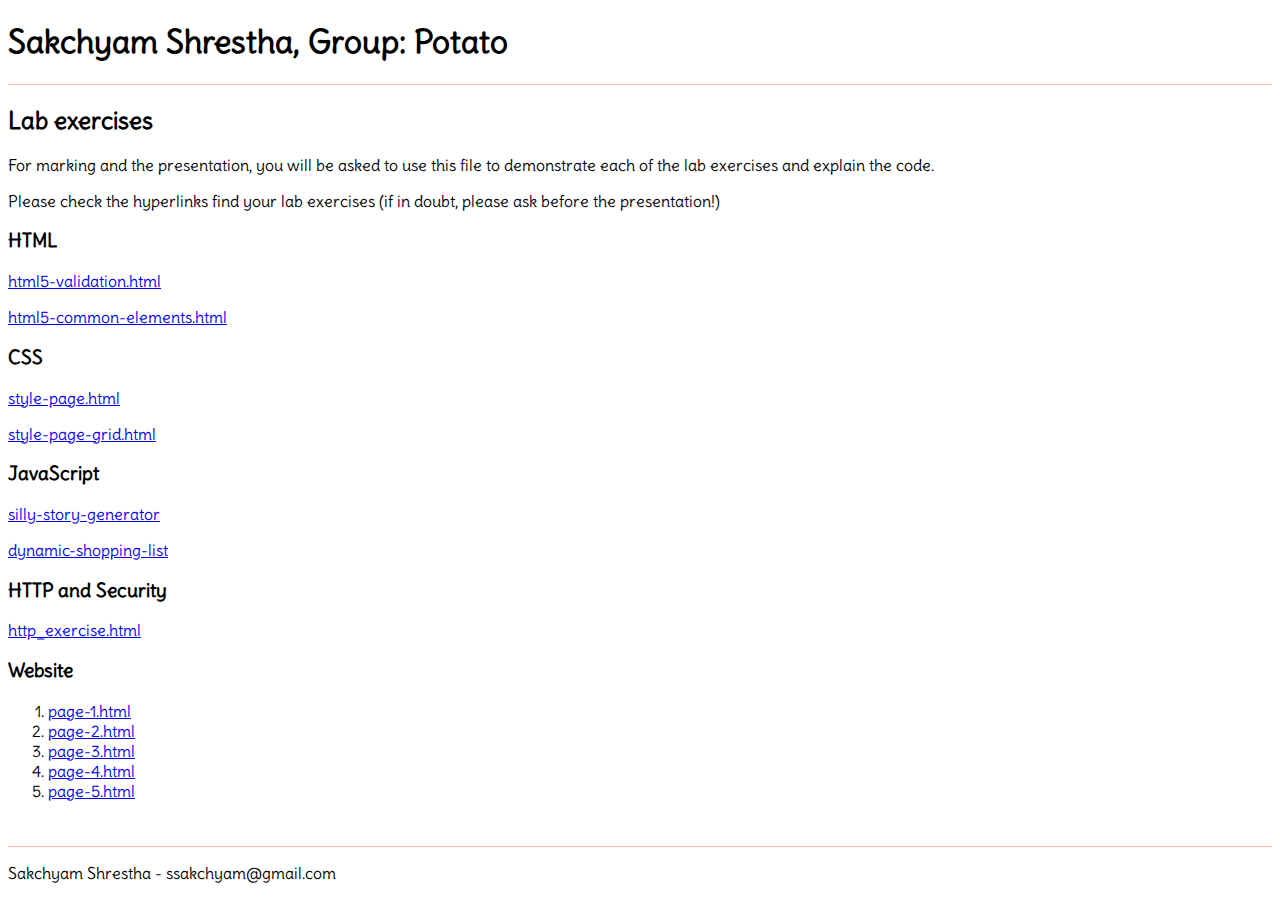
<file: index.html>
<!DOCTYPE html>
<html lang="en">
<head>
   <title>Lab exercise CSS</title>
   <meta charset="utf-8" />
   <meta name="author" content="insert-your-name-here" />
   <meta name="description" content="WSD lab exercises" />
   <link href="https://fonts.googleapis.com/css2?family=Delius&display=swap" rel="stylesheet">
   <!-- css to external file! -->
   <style type="text/css">
     body { font-family: 'Delius', cursive; }
     header { border-bottom: 0.1vw solid #f7b7b7; }
     footer { margin-top: 5vh; border-top: 0.1vw solid #f7b7b7; }
   </style>
</head>
<body>
   <header>
      <h1>Sakchyam Shrestha, Group: Potato</h1>
   </header>
   <h2>Lab exercises</h2>
   <p>For marking and the presentation, you will be asked to use this file to demonstrate each of the lab exercises and explain the code.</p>
   <p>Please check the hyperlinks find your lab exercises (if in doubt, please ask before the presentation!)</p>
   <nav id="lab">
      <h3>HTML</h3>
      <p><a target="_blank" href="labs/html5-validation.html">html5-validation.html</a></p>
      <p><a target="_blank" href="labs/html5-validation.html">html5-common-elements.html</a></p>
      <h3>CSS</h3>
      <p><a target="_blank" href="labs/style-page.html">style-page.html</a></label></p>
      <p><a target="_blank" href="labs/style-page-grid.html">style-page-grid.html</a></p>
      <h3>JavaScript</h3>
      <p><a target="_blank" href="labs/silly-story-generator/index.html">silly-story-generator</a></p>
      <p><a target="_blank" href="labs/dynamic-shopping-list/dynamic-shopping-list.html">dynamic-shopping-list</a></p>
      <h3>HTTP and Security</h3>
      <p><a target="_blank" href="labs/http_exercise.html">http_exercise.html</a></p>
      <h3>Website</h3>
      <ol>
         <li><a target="_blank" href="website/index.html">page-1.html</a></li>
         <li><a target="_blank" href="website/about.html">page-2.html</a></li>
         <li><a target="_blank" href="website/examples.html">page-3.html</a></li>
         <li><a target="_blank" href="website/members.html">page-4.html</a></li>
         <li><a target="_blank" href="website/contact.html">page-5.html</a></li>
      </ol>
   </nav>
   <footer>
      <p>Sakchyam Shrestha - ssakchyam@gmail.com</p>
   </footer>
</body>
</html>
</file>
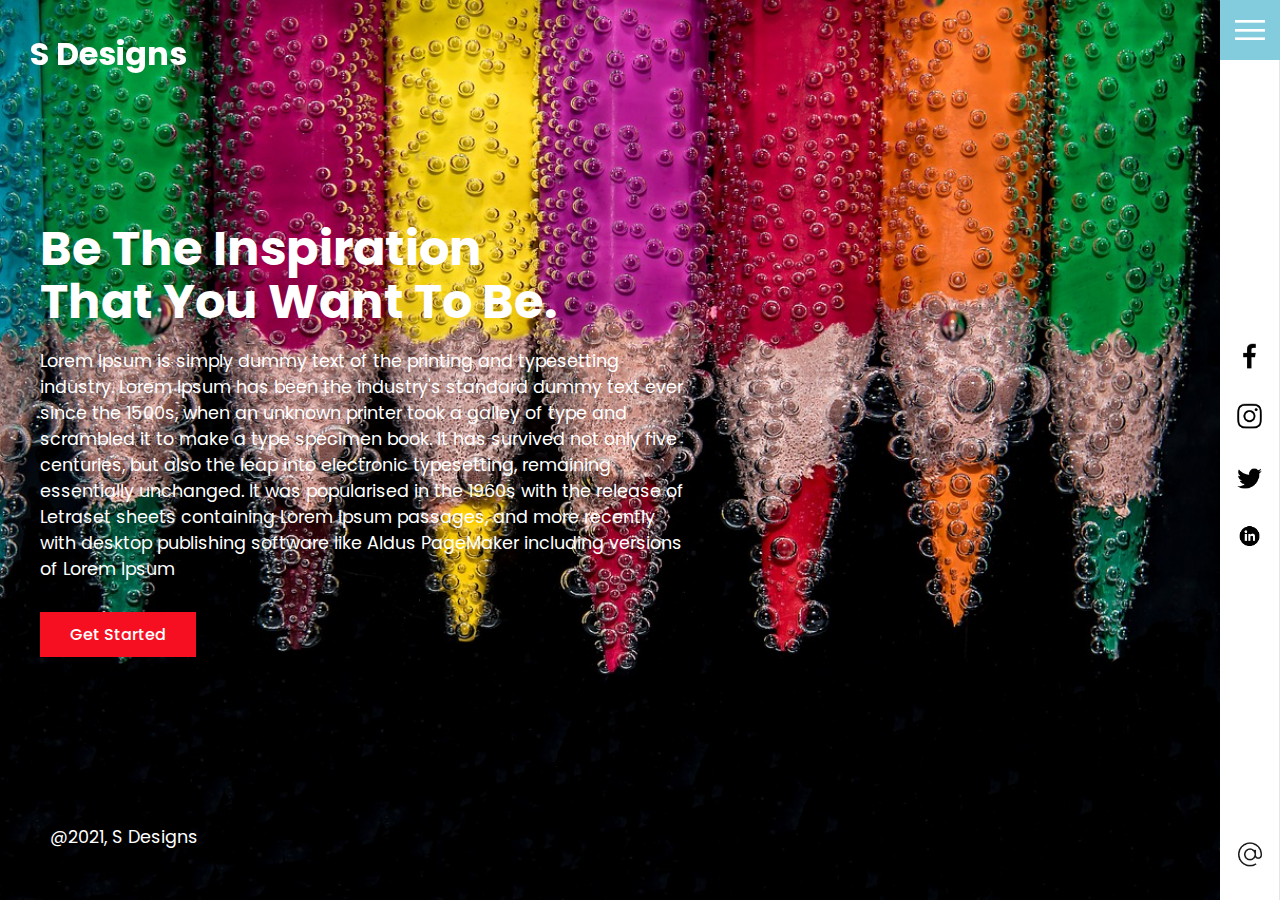
<file: website/index.html>
<!DOCTYPE HTML>
<html lang="en">
<head>
	<meta charset="utf-8">
	<title>Index</title>

	<style>
		@import url('https://fonts.googleapis.com/css2?family=Poppins:ital,wght@0,100;0,200;0,300;0,400;0,500;0,600;0,700;0,800;0,900;1,100;1,200;1,300;1,400;1,500;1,600;1,700;1,800;1,900&display=swap');
	</style>
	<link rel="stylesheet" href="css/style.css">
	
	<script src="js/script.js"></script>
</head>


<body id="Page1">
	<section>
		<div class="logo"><a href="index.html">S Designs</a></div>
		<img src="images/bg1.jpg" class="bg" alt="Background">
		<div class="content">
			<h2>Be The Inspiration<br>That You Want To Be.</h2>
			<p>Lorem Ipsum is simply dummy text of the printing and typesetting industry. Lorem Ipsum has been the industry's standard dummy text ever since the 1500s, when an unknown printer took a galley of type and scrambled it to make a type specimen book. It has survived not only five centuries, but also the leap into electronic typesetting, remaining essentially unchanged. It was popularised in the 1960s with the release of Letraset sheets containing Lorem Ipsum passages, and more recently with desktop publishing software like Aldus PageMaker including versions of Lorem Ipsum</p>
			<a href="contact.html">Get Started</a>
		</div>
		<p class="copyrightText">@2021, S Designs </p>
	</section>

	<div class="menuToggle" onclick="toggleMenu();"></div>
	<div class="navigation">
		<ul>
			<li><a href="index.html">Home</a></li>
			<li><a href="about.html">About</a></li>
			<li><a href="examples.html">Services</a></li>
			<li><a href="members.html">Team</a></li>
			<li><a href="contact.html">Contact</a></li>
		</ul>
		<div class="social">
			<ul>
				<li><a href="https://www.facebook.com/"><img src="images/facebook.png" alt="Facebook"></a></li>
				<li><a href="https://www.instagram.com"><img src="images/instagram.png" alt="Instagram"></a></li>
				<li><a href="https://www.twitter.com"><img src="images/twitter.png" alt="Twitter"></a></li>
				<li><a href="https://www.linkedin.com"><img src="images/linkedin.png" alt="LinkedIn"></a></li>
			</ul>
			<a href="mailto:ssakchyam@gmail.com" class="emailBox"><img src="images/email.png" alt="Email"></a>
		</div>
	</div>



</body>
</html>
</file>
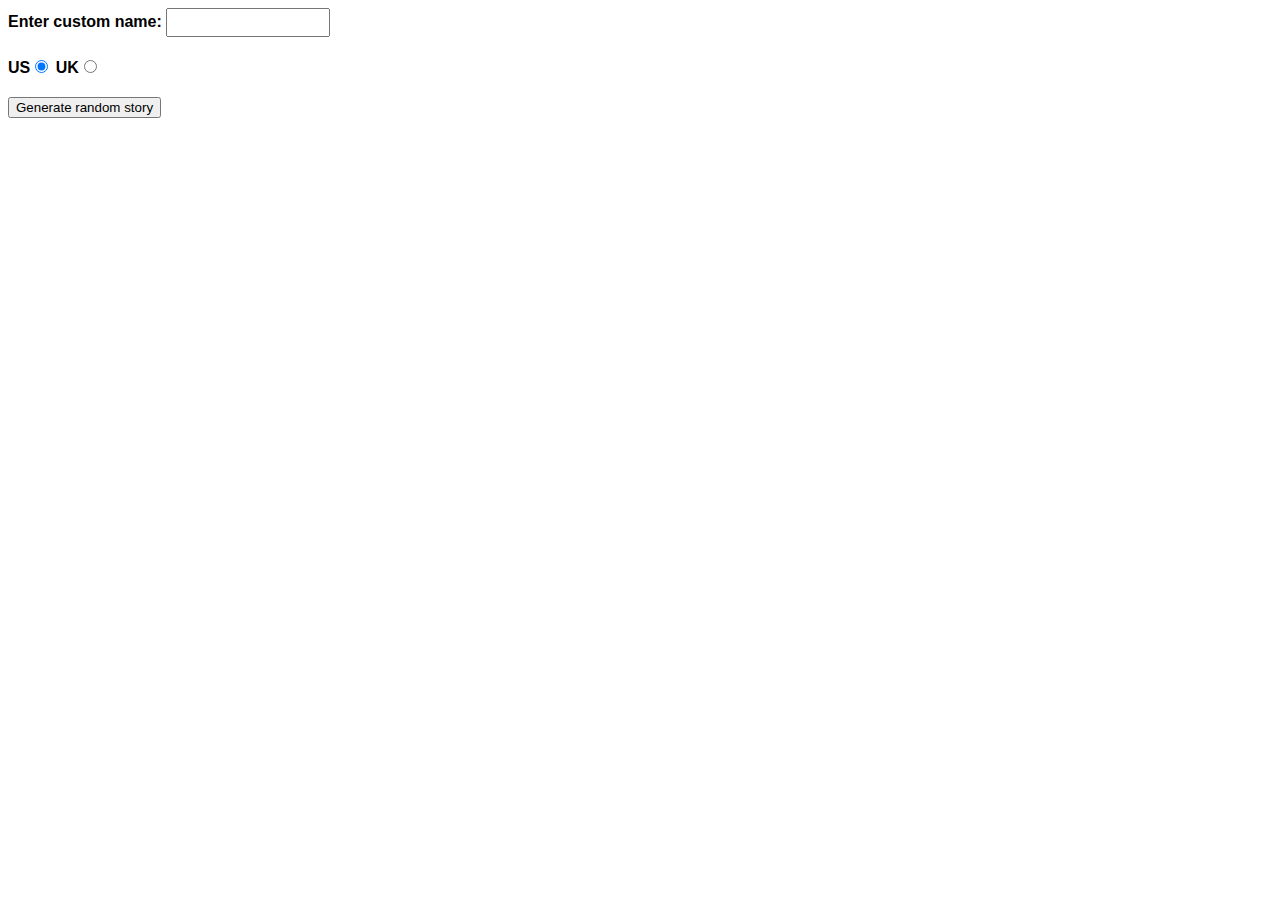
<file: labs/silly-story-generator/index.html>
<!DOCTYPE html>
<html>
  <head>
    <meta charset="utf-8">
    <meta http-equiv="X-UA-Compatible" content="IE=edge,chrome=1">
    <meta name="viewport" content="width=device-width">

    <title>Silly story generator</title>

    <style>

    body {
      font-family: helvetica, sans-serif;
      width: 350px;
    }

    label {
      font-weight: bold;  
    }

    div {
      padding-bottom: 20px;
    }

    input[type="text"] {
      padding: 5px;
      width: 150px;
    }

    p {
      background: #FFC125;
      color: #5E2612;
      padding: 10px;
      visibility: hidden;
    }

    </style>
  </head>

  <body>
    <div>
      <label for="customname">Enter custom name:</label>
      <input id="customname" type="text" placeholder="">
    </div>
    <div>
      <label for="us">US</label><input id="us" type="radio" name="ukus" value="us" checked>
      <label for="uk">UK</label><input id="uk" type="radio" name="ukus" value="uk">
    </div>
    <div>
      <button class="randomize">Generate random story</button>
    </div>
    <!-- Thanks a lot to Willy Aguirre for his help with the code for this assessment -->
    <p class="story"></p>
    

    <script src="main.js"></script>
    
  </body>
</html>
</file>
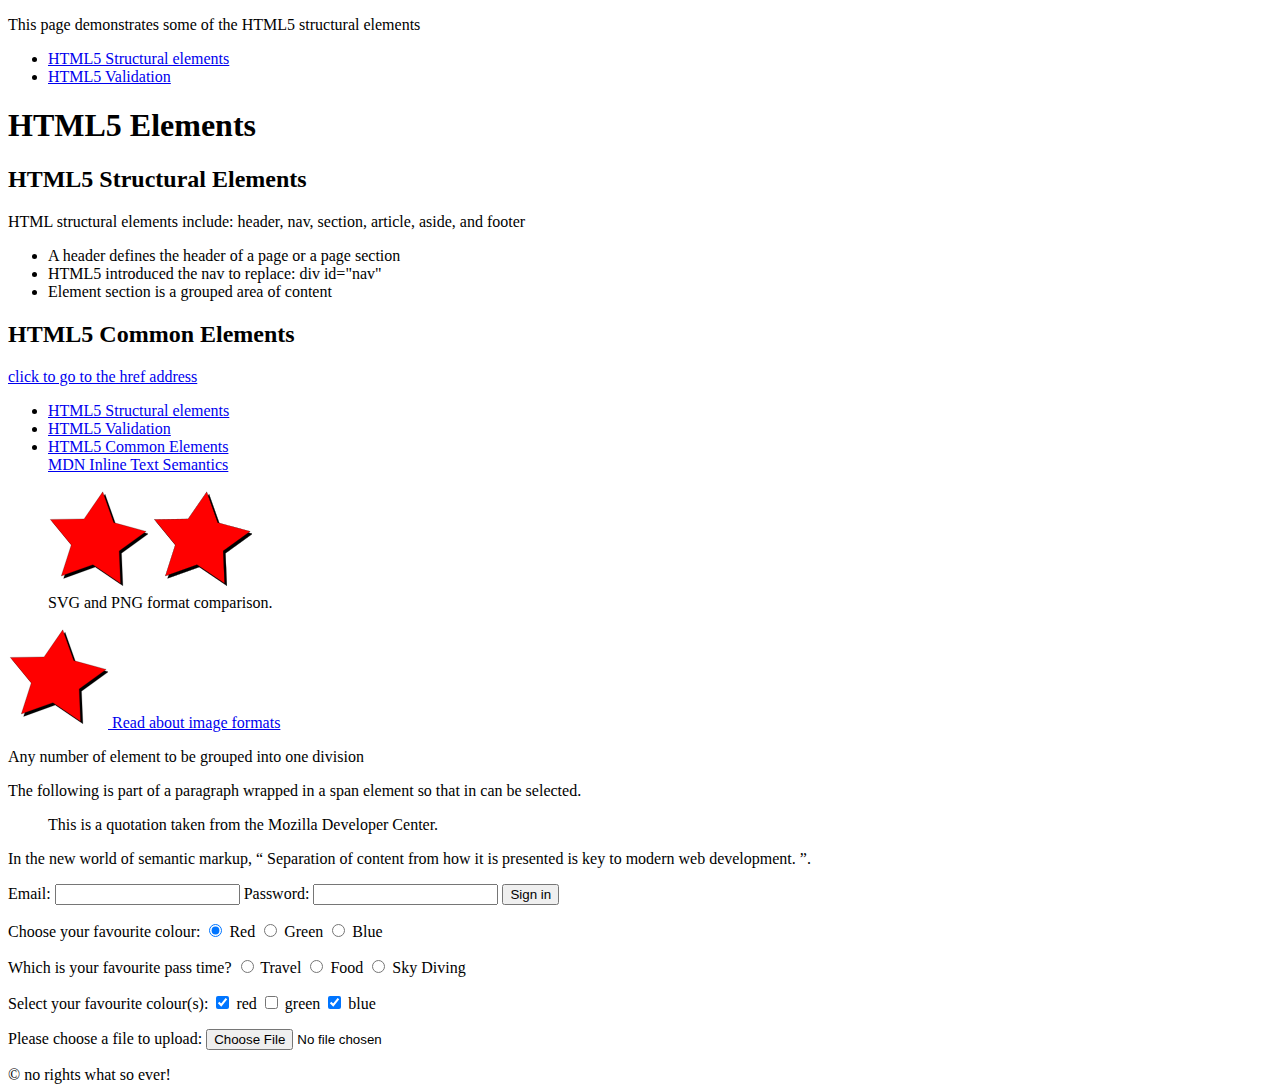
<file: labs/html5-common-elements.html>
<!DOCTYPE HTML>
<html lang="en">
<head>
   <title>Lab exercise html5</title>
   <meta charset="utf-8" />
   <meta name="author" content="your-name" />
   <meta name="description" content="HTML5 lab exercises" />
</head>
<body>

   <header>
      <p>This page demonstrates some of the HTML5 structural elements</p>
   </header>

   <nav>
      <ul>
         <li>
            <a href="html5-structural-elements.html">HTML5 Structural elements</a>
         </li>
         <li>
            <a href="html5-validation.html">HTML5 Validation</a>
      </li>
      </ul>
   </nav>

   <section id="html-elements">
      <h1>HTML5 Elements</h1>
      
      <section id="html5-structural-elements">
         <h2>HTML5 Structural Elements</h2>
         <p>HTML structural elements include: header, nav, section, 
            article, aside, and footer</p>
         <ul>
            <li>
               A header defines the header of a page or a page section
            <li>
               HTML5 introduced the nav to replace: div id="nav"
            </li>
            <li>
               Element section is a grouped area of content
            </li>
          </ul>
      </section>
      
      <section id="html5-common-elements">
         <h2>HTML5 Common Elements</h2>

         <a href="https://developer.mozilla.org/">click to go to the href address</a>
            
         <nav>
            <ul>
               <li>
                  <a href="html5-structural-elements.html">HTML5 Structural elements</a>
               </li>
               <li><a href="html5-validation.html">HTML5    Validation</a></li>
               <li><a href="html5-common-elements.html">HTML5 Common Elements</a></li>
               <a href="https://developer.mozilla.org/en-US/docs/Web/HTML/Element#Inline_text_semantics">MDN Inline Text Semantics</a>
               </ul>
         </nav>

         <figure>
            <img src="images/star.svg" alt="Example SVG image" />
            <img src="images/star.png" alt="Example PNG image" />
            <figcaption>SVG and PNG format comparison.</figcaption>
         </figure>

         <a href="https://en.wikipedia.org/wiki/Scalable_Vector_Graphics">
            <img src="images/star.svg" alt="Image formats" /> Read about image formats
         </a>

         <div id="div-example" class="highlight">
            <p>Any number of element to be grouped into one division</p>
         </div>

         <p>The following is part of a paragraph <span class="highlight">wrapped in a span element</span> so that in can be selected.</p>

         <blockquote cite="http://developer.mozilla.org">
            <p>This is a quotation taken from the Mozilla Developer Center.
            </p>
         </blockquote>

         <p>In the new world of semantic markup, 
            <q cite="http://ebbi.github.io">
            Separation of content from how it is presented is key to modern web development.
            </q>.
         </p>

         <form method="get" action="server_program_name">

         <label for="email">Email: </label>
         <input type="text" id="email" name="email" />

         <label for="password">Password: </label>
         <input type="password" id="password" name="password" />

         <button type="submit" value="submit">Sign in</button>

         </form>

         <p>Choose your favourite colour:
            <input type="radio" name="colour" value="red" checked="checked" /> Red
            <input type="radio" name="colour" value="green" /> Green
            <input type="radio" name="colour" value="blue" /> Blue
         </p>
         <p>Which is your favourite pass time?
            <input type="radio" name="hobby" value="travel" /> Travel
            <input type="radio" name="hobby" value="food" /> Food
            <input type="radio" name="hobby" value="sky diving" /> Sky Diving
         </p>


         <p>Select your favourite colour(s):
            <input type="checkbox" name="red" value="true" checked="checked" /> red
            <input type="checkbox" name="green" value="true" /> green
            <input type="checkbox" name="blue" value="true" checked="checked" /> blue
         </p>

         <form method="post" enctype="multipart/form-data" action="my_server_prog">
         <p>
            <label for="fileupload">Please choose a file to upload: </label>
            <input type="file" id="fileupload" name="file1" />
            </p>
         </form>
      </section>
      
   </section>
   
   <footer>
      © no rights what so ever!
   </footer>
</body>
</html>
</file>
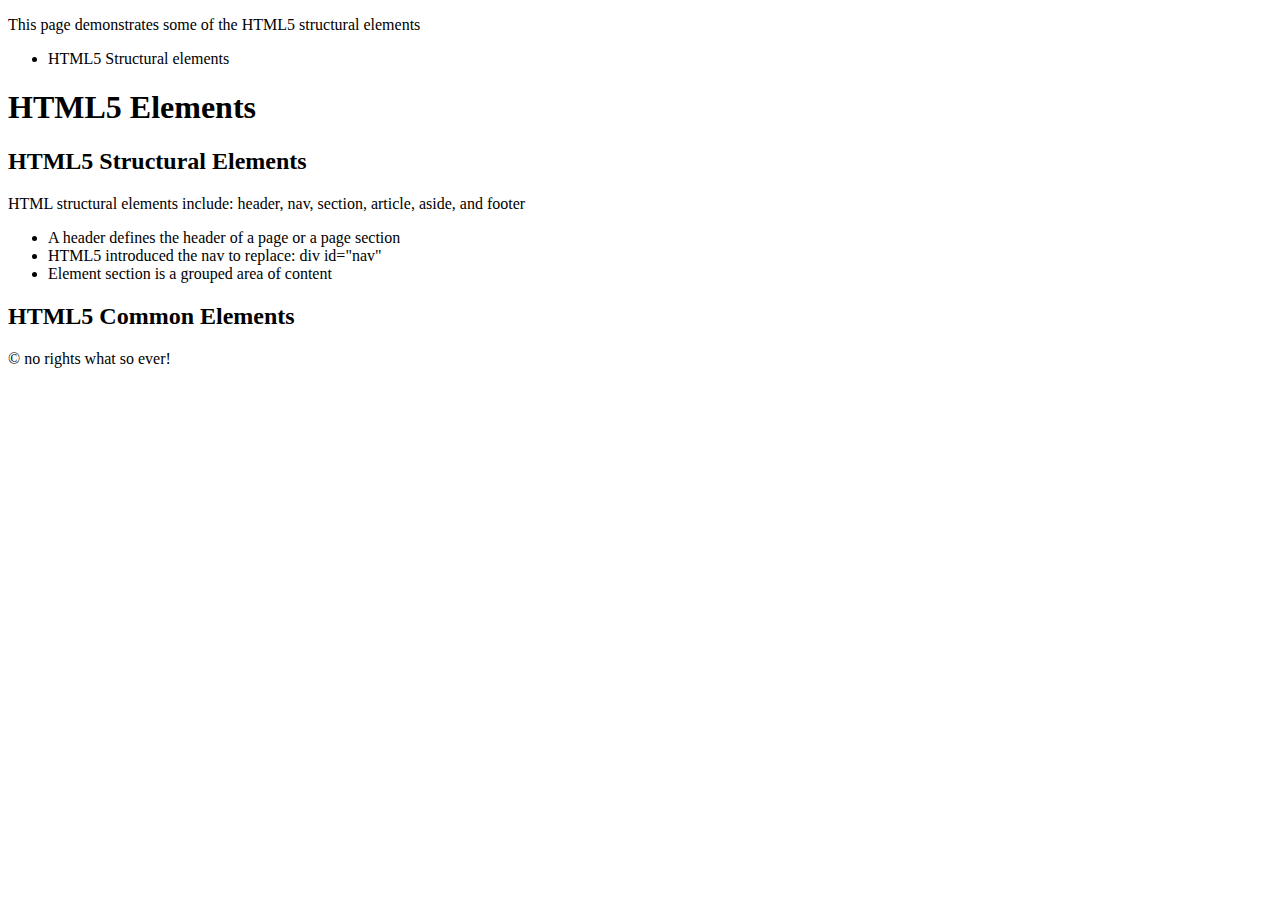
<file: labs/html5-structural-elements.html>
<!DOCTYPE HTML>
<html lang="en">
<head>
   <title>Lab exercise html5</title>
   <meta charset="utf-8" />
   <meta name="author" content="your-name" />
   <meta name="description" content="HTML5 lab exercises" />
</head>
<body>

   <header>
      <p>This page demonstrates some of the HTML5 structural elements</p>
   </header>

   <nav>
      <ul>
         <li>HTML5 Structural elements</li>
      </ul>
   </nav>

   <section id="html-elements">
      <h1>HTML5 Elements</h1>
      
      <section id="html5-structural-elements">
         <h2>HTML5 Structural Elements</h2>
         <p>HTML structural elements include: header, nav, section, 
            article, aside, and footer</p>
         <ul>
            <li>
               A header defines the header of a page or a page section
            </li>
            <li>
               HTML5 introduced the nav to replace: div id="nav"
            </li>
            <li>
               Element section is a grouped area of content
            </li>
          </ul>
      </section>
      
      <section id="html5-common-elements">
         <h2>HTML5 Common Elements</h2>
      </section>
      
   </section>
   
   <footer>
      &copy; no rights what so ever!
   </footer>

</body>
</html>
</file>
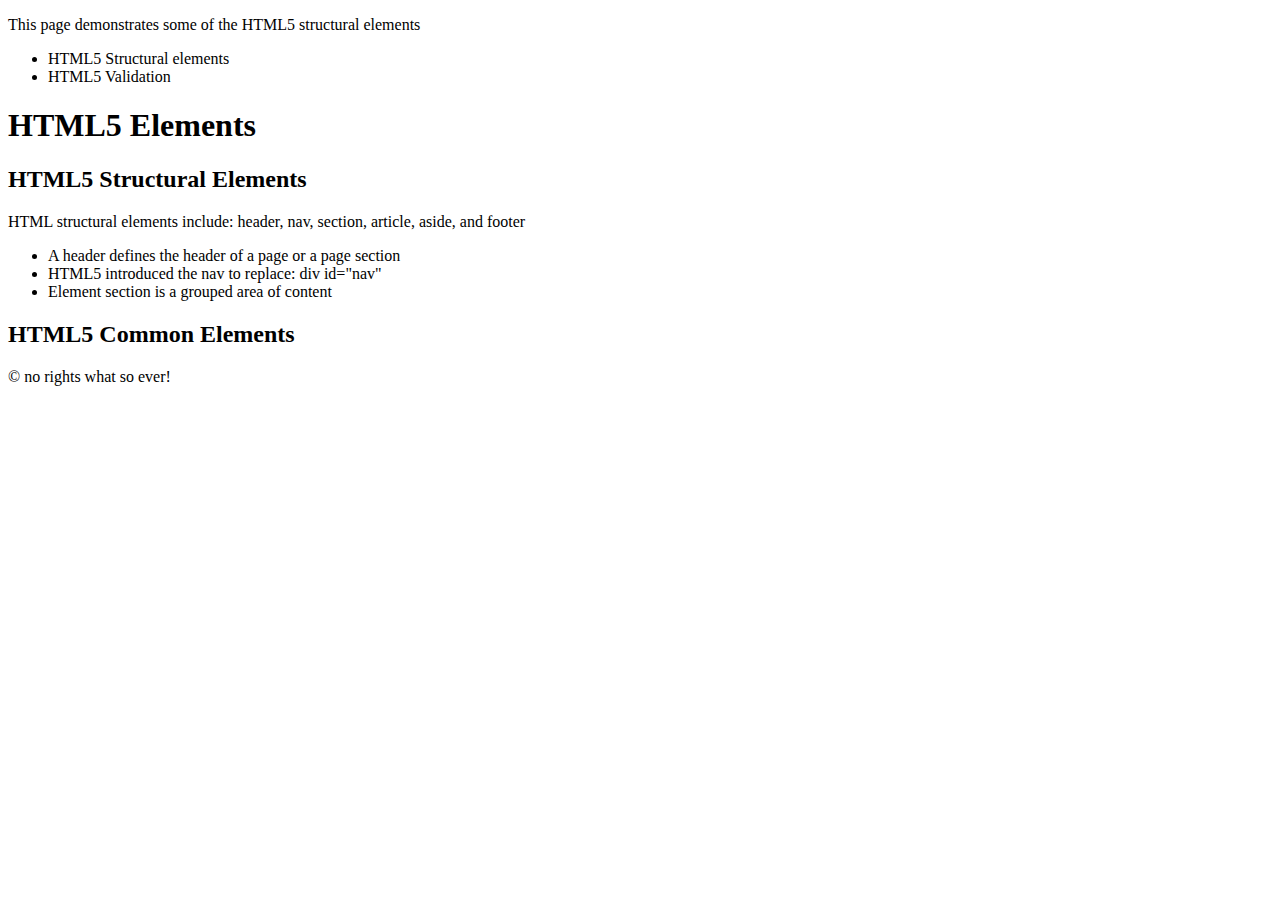
<file: labs/html5-validation.html>
<!DOCTYPE HTML>
<html lang="en">
<head>
   <title>Lab exercise html5</title>
   <meta charset="utf-8" />
   <meta name="author" content="your-name" />
   <meta name="description" content="HTML5 lab exercises" />
</head>
<body>

   <header>
      <p>This page demonstrates some of the HTML5 structural elements</p>
   </header>

   <nav>
      <ul>
         <li>HTML5 Structural elements</li>
         <li>HTML5 Validation</li>
      </ul>
   </nav>

   <section id="html-elements">
      <h1>HTML5 Elements</h1>
      
      <section id="html5-structural-elements">
         <h2>HTML5 Structural Elements</h2>
         <p>HTML structural elements include: header, nav, section, 
            article, aside, and footer</p>
         <ul>
            <li>
               A header defines the header of a page or a page section
            <li>
               HTML5 introduced the nav to replace: div id="nav"
            </li>
            <li>
               Element section is a grouped area of content
            </li>
          </ul>
      </section>
      
      <section id="html5-common-elements">
         <h2>HTML5 Common Elements</h2>
      </section>
      
   </section>
   
   <footer>
      © no rights what so ever!
   </footer>
</body>
</html>
</file>
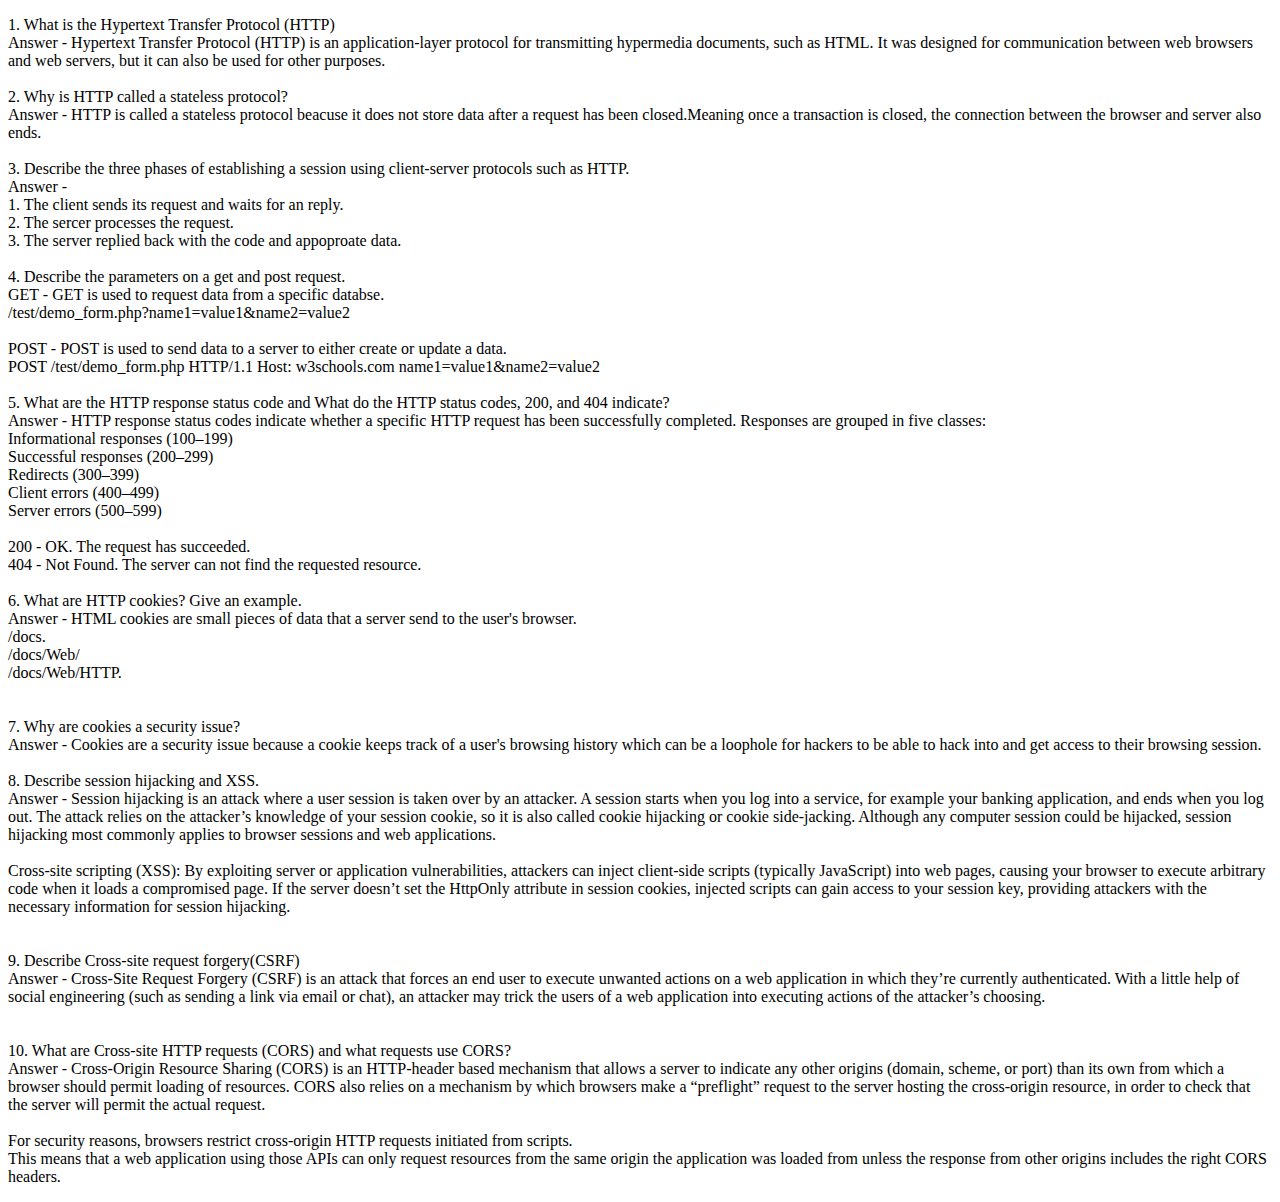
<file: labs/http_exercise.html>
<!DOCTYPE html>
<html>
<head>
	<meta charset="utf-8">
	<title>
		HTML EXERCISE
	</title>
</head>
<body>
	<p>
	1. What is the Hypertext Transfer Protocol (HTTP)<br>
	 Answer - Hypertext Transfer Protocol (HTTP) is an application-layer protocol for transmitting hypermedia documents, such as HTML. It was designed for communication between web browsers and web servers, but it can also be used for other purposes.
	<br>
	<br>
	2. Why is HTTP called a stateless protocol?<br>
	 Answer - HTTP is called a stateless protocol beacuse it does not store data after a request has been closed.Meaning once a transaction is closed, the connection between the browser and server also ends.
	<br>
	<br>
	3. Describe the three phases of establishing a session using client-server protocols such as HTTP.<br>
	Answer - <br>
	 1. The client sends its request and waits for an reply.<br>
	 2. The sercer processes the request.<br>
	 3. The server replied back with the code and appoproate data.
	 <br>
	 <br>
	4. Describe the parameters on a get and post request.<br>
	 GET - GET is used to request data from a specific databse.<br>
	 /test/demo_form.php?name1=value1&name2=value2
	 <br>
	 <br>
	 POST - POST is used to send data to a server to either create or update a data.<br>
	 POST /test/demo_form.php HTTP/1.1
	 Host: w3schools.com
	 name1=value1&name2=value2
	 <br>
	 <br>
	5. What are the HTTP response status code and What do the HTTP status codes, 200, and 404 indicate?<br>
	 Answer - HTTP response status codes indicate whether a specific HTTP request has been successfully completed. Responses are grouped in five classes:<br>

		Informational responses (100–199)<br>
		Successful responses (200–299)<br>
		Redirects (300–399)<br>
		Client errors (400–499)<br>
		Server errors (500–599)<br>
	<br>
	200 -  OK. The request has succeeded.<br>
	404 - Not Found. The server can not find the requested resource.
	<br>
	<br>
	6. What are HTTP cookies? Give an example.<br>
	 Answer - HTML cookies are small pieces of data that a server send to the user's browser.<br>
	 /docs.<br>
	 /docs/Web/<br>
	 /docs/Web/HTTP.<br>
	<br>
	<br>
	7. Why are cookies a security issue?<br>
	 Answer - Cookies are a security issue because a cookie keeps track of a user's browsing history which can be a loophole for hackers to be able to hack into and get access to their browsing session.
	<br>
	<br>
	8. Describe session hijacking and XSS.<br>
	 Answer - Session hijacking is an attack where a user session is taken over by an attacker. A session starts when you log into a service, for example your banking application, and ends when you log out. The attack relies on the attacker’s knowledge of your session cookie, so it is also called cookie hijacking or cookie side-jacking. Although any computer session could be hijacked, session hijacking most commonly applies to browser sessions and web applications.<br><br>

	 Cross-site scripting (XSS): By exploiting server or application vulnerabilities, attackers can inject client-side scripts (typically JavaScript) into web pages, causing your browser to execute arbitrary code when it loads a compromised page. If the server doesn’t set the HttpOnly attribute in session cookies, injected scripts can gain access to your session key, providing attackers with the necessary information for session hijacking.<br>
	 <br>
	 <br>
	9. Describe Cross-site request forgery(CSRF)<br>
	 Answer - Cross-Site Request Forgery (CSRF) is an attack that forces an end user to execute unwanted actions on a web application in which they’re currently authenticated. With a little help of social engineering (such as sending a link via email or chat), an attacker may trick the users of a web application into executing actions of the attacker’s choosing.<br>
	<br>
	<br>
	10. What are Cross-site HTTP requests (CORS) and what requests use CORS?<br>
	 Answer - Cross-Origin Resource Sharing (CORS) is an HTTP-header based mechanism that allows a server to indicate any other origins (domain, scheme, or port) than its own from which a browser should permit loading of resources. CORS also relies on a mechanism by which browsers make a “preflight” request to the server hosting the cross-origin resource, in order to check that the server will permit the actual request.<br>
	 <br>
	 For security reasons, browsers restrict cross-origin HTTP requests initiated from scripts.<br>
	 This means that a web application using those APIs can only request resources from the same origin the application was loaded from unless the response from other origins includes the right CORS headers.
	</p>
</body>
</html>
</file>
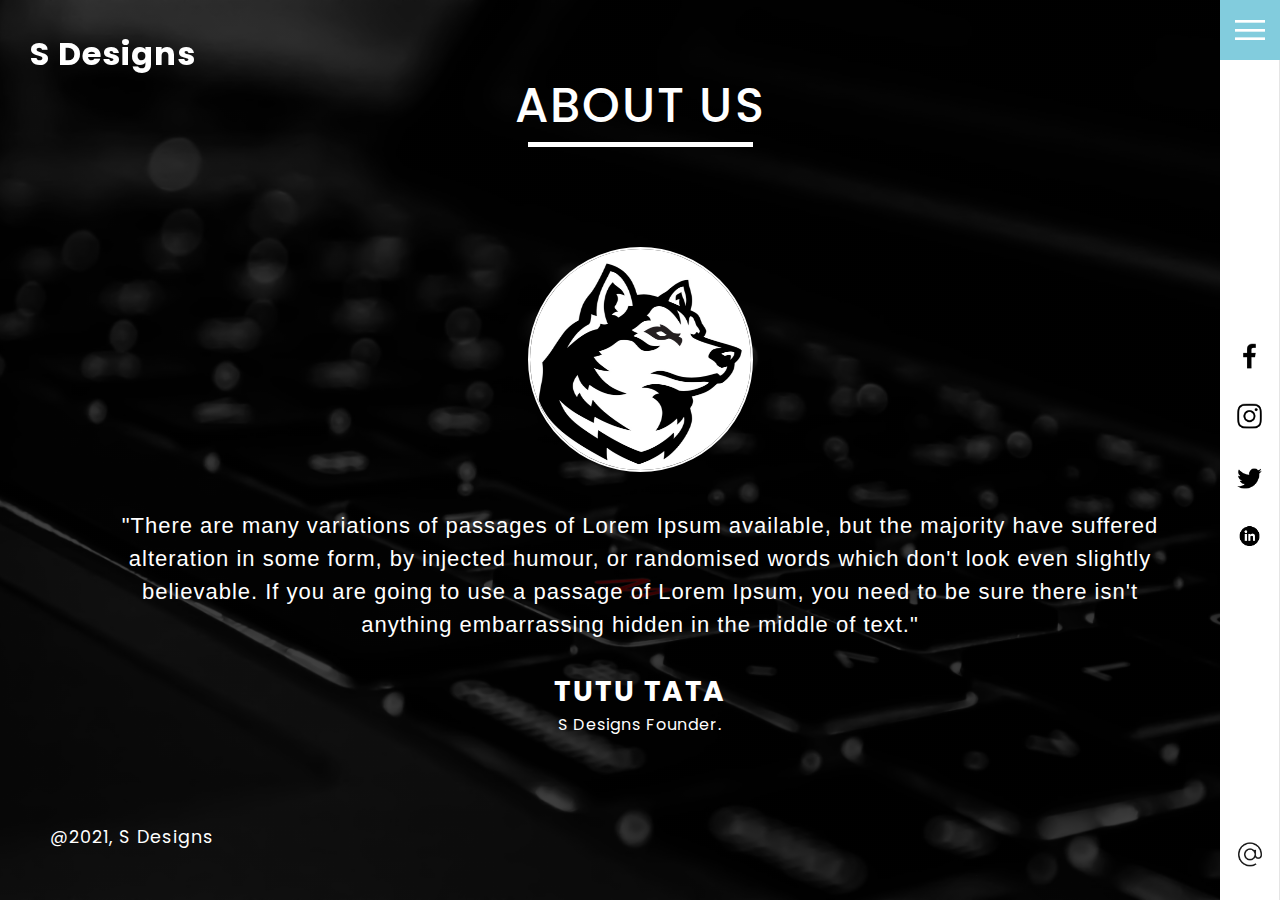
<file: website/about.html>
<!DOCTYPE html>
<html lang="en">
<head>
	<meta charset="utf-8">
	<title>About Us</title>

	<style>
		@import url('https://fonts.googleapis.com/css2?family=Poppins:ital,wght@0,100;0,200;0,300;0,400;0,500;0,600;0,700;0,800;0,900;1,100;1,200;1,300;1,400;1,500;1,600;1,700;1,800;1,900&display=swap');
	</style>


	<link rel="stylesheet" href="css/style.css">
	<script src="js/script.js"></script>

	<!-- Individual style.css for contact.html page -->
	<!-- <link rel="stylesheet" href="css/style2.css"> -->
</head>
<body id="Page2">
	<div class="logo"><a href="index.html">S Designs</a></div>
	<div class="wrapper">
		<div class="description">
			<article>
				<h1>About Us</h1>
				<img src="images/logo.jpg" alt="Logo">
				<blockquote>
					"There are many variations of passages of Lorem Ipsum available, but the majority have suffered alteration in some form, by injected humour, or randomised words which don't look even slightly believable.
					If you are going to use a passage of Lorem Ipsum, you need to be sure there isn't anything embarrassing hidden in the middle of text."
				</blockquote>
				<h5>Tutu Tata</h5>
				<p class="sub">
					S Designs Founder. 
				</p>
			</article>
		</div>
	</div>

	
	<div class="menuToggle" onclick="toggleMenu();"></div>
			<div class="navigation">
				<ul>
					<li><a href="index.html">Home</a></li>
					<li><a href="about.html">About</a></li>
					<li><a href="examples.html">Services</a></li>
					<li><a href="members.html">Team</a></li>
					<li><a href="contact.html">Contact</a></li>
				</ul>
				<div class="social">
					<ul>
						<li><a href="https://www.facebook.com/"><img src="images/facebook.png" alt="Facebook"></a></li>
						<li><a href="https://www.instagram.com"><img src="images/instagram.png" alt="Instagram"></a></li>
						<li><a href="https://www.twitter.com"><img src="images/twitter.png" alt="Twitter"></a></li>
						<li><a href="https://www.linkedin.com"><img src="images/linkedin.png" alt="LinkedIn"></a></li>
					</ul>
					<a href="mailto:ssakchyam@gmail.com" class="emailBox"><img src="images/email.png" alt="LinkedIn"></a>
				</div>
			</div>
		<p class="copyrightText">@2021, S Designs </p>
</body>
</html>
</file>
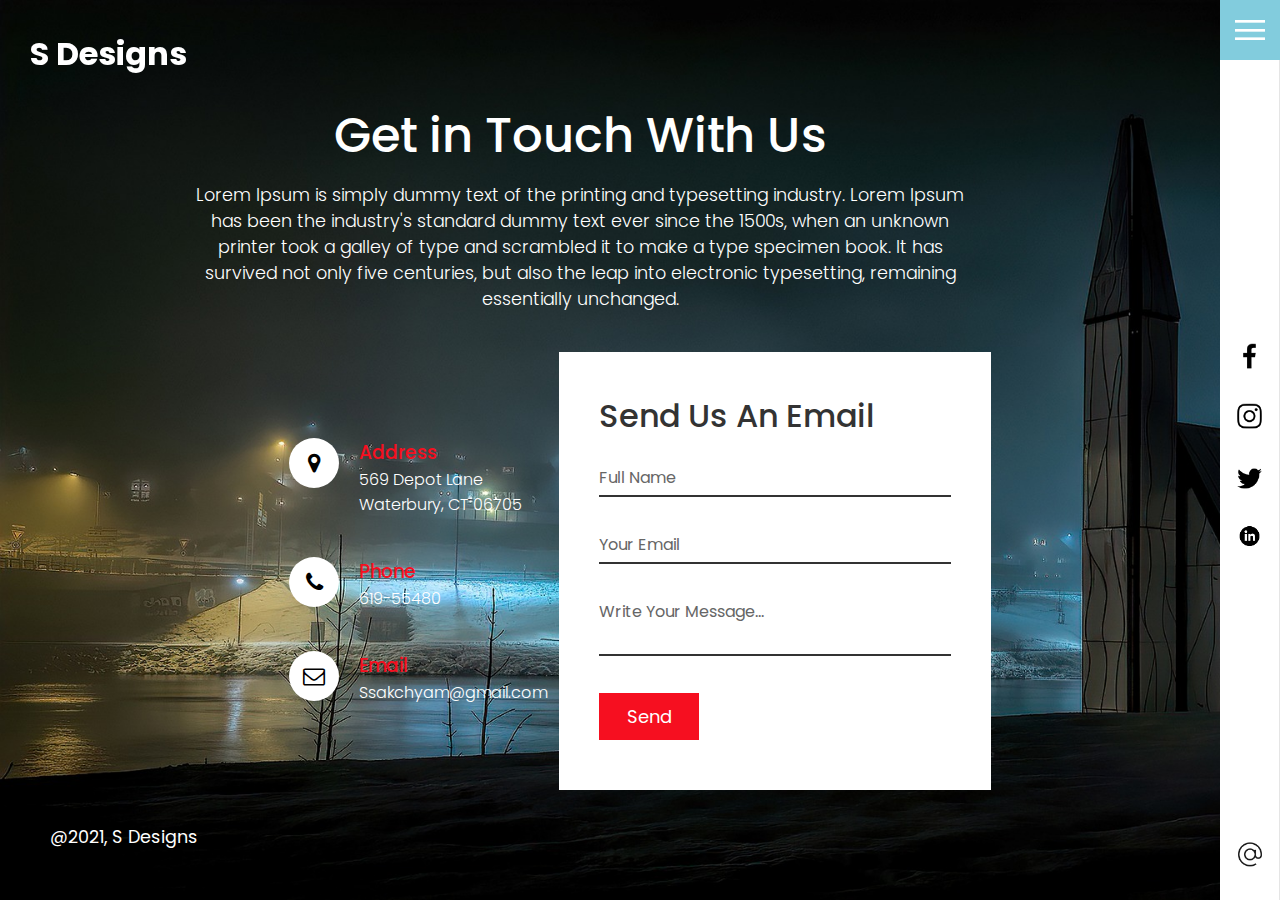
<file: website/contact.html>
<!DOCTYPE html>
<html lang="en">
<head>
	<meta charset="utf-8">
	<title>Contact Us</title>

	<style>
		@import url('https://fonts.googleapis.com/css2?family=Poppins:ital,wght@0,100;0,200;0,300;0,400;0,500;0,600;0,700;0,800;0,900;1,100;1,200;1,300;1,400;1,500;1,600;1,700;1,800;1,900&display=swap');
	</style>
	<link rel="stylesheet" href="https://cdnjs.cloudflare.com/ajax/libs/font-awesome/4.7.0/css/font-awesome.min.css"/>

	<link rel="stylesheet" href="css/style.css">
	<script src="js/script.js"></script>
	
	<!-- Individual style.css for contact.html page -->
	<!-- <link rel="stylesheet" href="css/style5.css"> -->

	</head>

<body id="Page5">
	<section class="contact">
		<div class="logo"><a href="index.html">S Designs</a></div>
		<div class="content">
			<h2>Get in Touch With Us</h2>
			<p>Lorem Ipsum is simply dummy text of the printing and typesetting industry. Lorem Ipsum has been the industry's standard dummy text ever since the 1500s, when an unknown printer took a galley of type and scrambled it to make a type specimen book. It has survived not only five centuries, but also the leap into electronic typesetting, remaining essentially unchanged.</p>
		</div>
		<div class="container">
			<div class="contactInfo">
				<div class="box">
					<div class="icon"><i class="fa fa-map-marker" aria-hidden="true"></i></div>
					<div class="text">
						<h3>Address</h3>
						<p>569 Depot Lane<br>Waterbury, CT 06705</p>
					</div>
				</div>
				<div class="box">
					<div class="icon"><i class="fa fa-phone" aria-hidden="true"></i></div>
					<div class="text">
						<h3>Phone</h3>
						<p>619-55480</p>
					</div>
				</div>
				<div class="box">
					<div class="icon"><i class="fa fa-envelope-o" aria-hidden="true"></i></div>
					<div class="text">
						<h3>Email</h3>
						<p>Ssakchyam@gmail.com</p>
					</div>
				</div>
			</div>
			<div class="contactForm">
				<form>
					<h2>Send Us An Email</h2>
					<div class="inputBox">
						<input type="text" name=" " required="required">
						<span>Full Name</span>
					</div>
					<div class="inputBox">
						<input type="text" name=" " required="required">
						<span>Your Email</span>
					</div>
					<div class="inputBox">
						<textarea required="required"></textarea>
						<span>Write Your Message...</span>
					</div>
					<div class="inputBox">
						<input type="submit" name=" " value="Send">
					</div>
				</form>
			</div>
		</div>
	</section>


		<div class="menuToggle" onclick="toggleMenu();"></div>
			<div class="navigation">
				<ul>
					<li><a href="index.html">Home</a></li>
					<li><a href="about.html">About</a></li>
					<li><a href="examples.html">Services</a></li>
					<li><a href="members.html">Team</a></li>
					<li><a href="contact.html">Contact</a></li>
				</ul>
				<div class="social">
					<ul>
						<li><a href="https://www.facebook.com/"><img src="images/facebook.png" alt="Facebook"></a></li>
						<li><a href="https://www.instagram.com"><img src="images/instagram.png" alt="Instagram"></a></li>
						<li><a href="https://www.twitter.com"><img src="images/twitter.png" alt="Twitter"></a></li>
						<li><a href="https://www.linkedin.com"><img src="images/linkedin.png" alt="LinkedIn"></a></li>
					</ul>
					<a href="mailto:ssakchyam@gmail.com" class="emailBox"><img src="images/email.png" alt="LinkedIn"></a>
				</div>
			</div>
		<p class="copyrightText">@2021, S Designs </p>
</body>
</html>
</file>
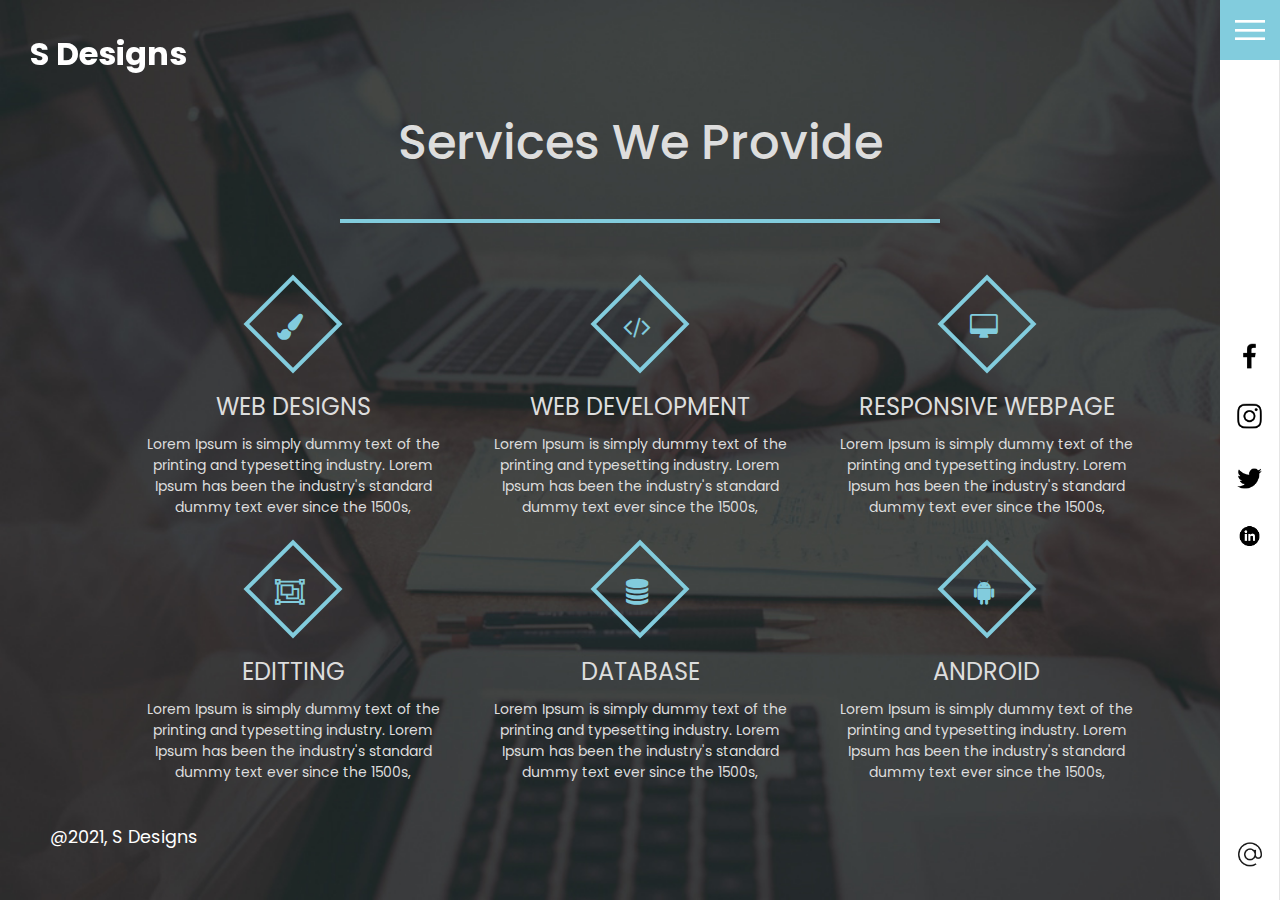
<file: website/examples.html>
<!DOCTYPE html>
<html lang="en">
<head>
	<meta charset="utf-8">
	<title>Our Projects</title>

	<style>
		@import url('https://fonts.googleapis.com/css2?family=Poppins:ital,wght@0,100;0,200;0,300;0,400;0,500;0,600;0,700;0,800;0,900;1,100;1,200;1,300;1,400;1,500;1,600;1,700;1,800;1,900&display=swap');
	</style>
	<link rel="stylesheet" href="https://cdnjs.cloudflare.com/ajax/libs/font-awesome/4.7.0/css/font-awesome.min.css"/>

	<link rel="stylesheet" href="css/style.css">
	<script src="js/script.js"></script>

	<!-- Individual style.css for members.html page -->
	<!-- <link rel="stylesheet" href="css/style3.css"> -->

</head>
<body id="Page3">
	<div class="logo"><a href="index.html">S Designs</a></div>
	<div class="services-section">
		<div class="inner-width">
			<h1 class="section-title">Services We Provide</h1>
			<div class="border"></div>
			<div class="services-container">

				<div class="service-box">
					<div class="service-icon">
						<a href="https://en.wikipedia.org/wiki/Web_design">
						<i class="fa fa-paint-brush" aria-hidden="true"></i>
						</a>
					</div>
					<div class="service-title">Web Designs</div>
					<div class="service-desc">
					Lorem Ipsum is simply dummy text of the printing and typesetting industry. Lorem Ipsum has been the industry's standard dummy text ever since the 1500s,
					</div>
				</div>

				<div class="service-box">
					<div class="service-icon">
						<a href="https://en.wikipedia.org/wiki/Web_development">
						<i class="fa fa-code" aria-hidden="true"></i>
						</a>
					</div>
					<div class="service-title">Web Development</div>
					<div class="service-desc">
					Lorem Ipsum is simply dummy text of the printing and typesetting industry. Lorem Ipsum has been the industry's standard dummy text ever since the 1500s,
					</div>
				</div>

				<div class="service-box">
					<div class="service-icon">
						<a href="https://en.wikipedia.org/wiki/Responsive_web_design">
						<i class="fa fa-desktop" aria-hidden="true"></i>
						</a>
					</div>
					<div class="service-title">Responsive Webpage</div>
					<div class="service-desc">
					Lorem Ipsum is simply dummy text of the printing and typesetting industry. Lorem Ipsum has been the industry's standard dummy text ever since the 1500s,
					</div>
				</div>

				<div class="service-box">
					<div class="service-icon">
						<a href="https://en.wiktionary.org/wiki/editing#English">
						<i class="fa fa-object-group" aria-hidden="true"></i>
						</a>
					</div>
					<div class="service-title">Editting</div>
					<div class="service-desc">
					Lorem Ipsum is simply dummy text of the printing and typesetting industry. Lorem Ipsum has been the industry's standard dummy text ever since the 1500s,
					</div>
				</div>

				<div class="service-box">
					<div class="service-icon">
						<a href="https://en.wikipedia.org/wiki/Database">
						<i class="fa fa-database" aria-hidden="true"></i>
						</a>	
					</div>
					<div class="service-title">Database</div>
					<div class="service-desc">
					Lorem Ipsum is simply dummy text of the printing and typesetting industry. Lorem Ipsum has been the industry's standard dummy text ever since the 1500s,
					</div>
				</div>

				<div class="service-box">
					<div class="service-icon">
						<a href="https://en.wikipedia.org/wiki/Android_(operating_system)">
						<i class="fa fa-android" aria-hidden="true"></i>
						</a>
					</div>
					<div class="service-title">Android</div>
					<div class="service-desc">
					Lorem Ipsum is simply dummy text of the printing and typesetting industry. Lorem Ipsum has been the industry's standard dummy text ever since the 1500s,
					</div>
				</div>
			</div>
		</div>
	</div>


	<div class="menuToggle" onclick="toggleMenu();"></div>
			<div class="navigation">
				<ul>
					<li><a href="index.html">Home</a></li>
					<li><a href="about.html">About</a></li>
					<li><a href="examples.html">Services</a></li>
					<li><a href="members.html">Team</a></li>
					<li><a href="contact.html">Contact</a></li>
				</ul>
				<div class="social">
					<ul>
						<li><a href="https://www.facebook.com/"><img src="images/facebook.png" alt="Facebook"></a></li>
						<li><a href="https://www.instagram.com"><img src="images/instagram.png" alt="Instagram"></a></li>
						<li><a href="https://www.twitter.com"><img src="images/twitter.png" alt="Twitter"></a></li>
						<li><a href="https://www.linkedin.com"><img src="images/linkedin.png" alt="LinkedIn"></a></li>
					</ul>
					<a href="mailto:ssakchyam@gmail.com" class="emailBox"><img src="images/email.png" alt="LinkedIn"></a>
				</div>
			</div>
		<p class="copyrightText">@2021, S Designs </p>
</body>
</html>
</file>
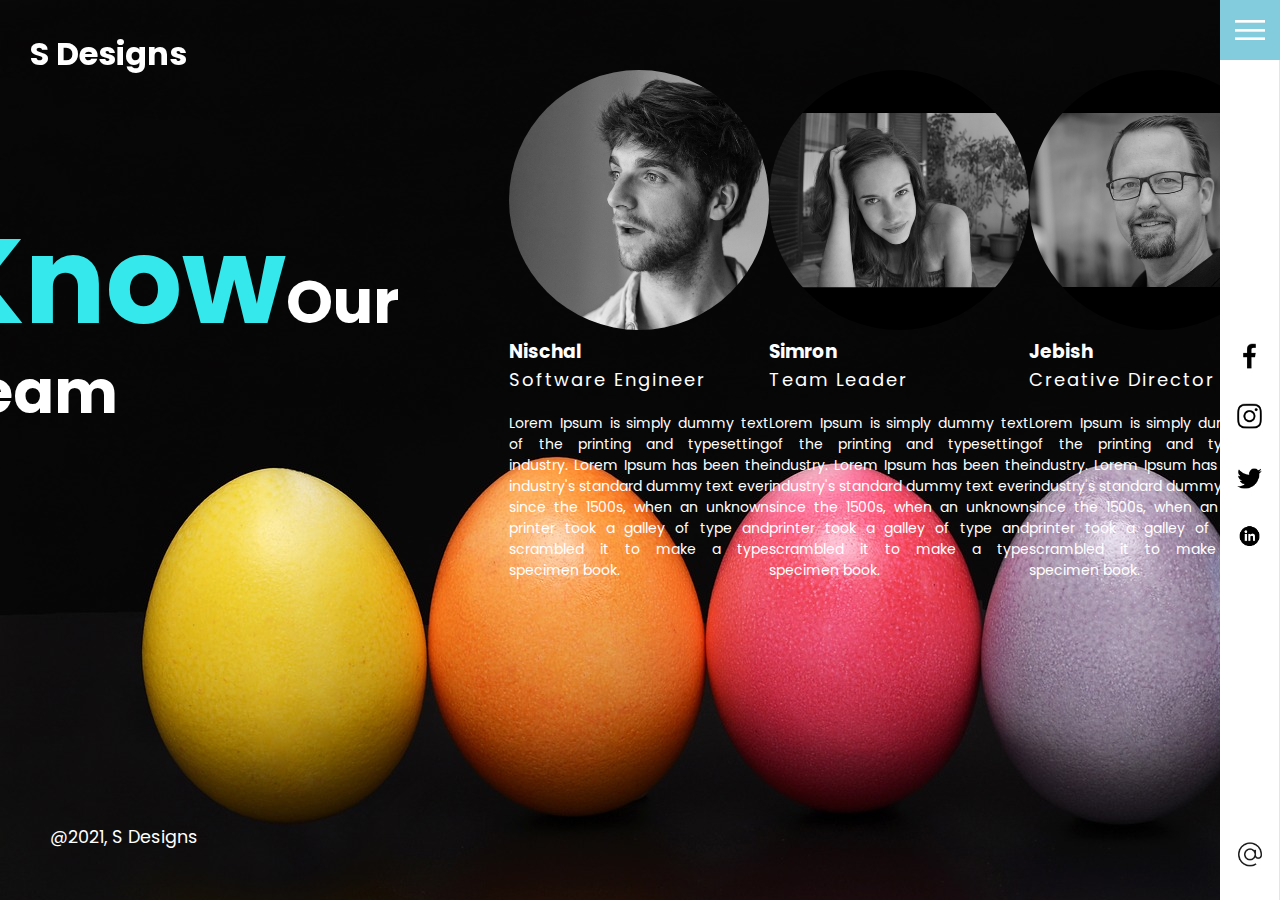
<file: website/members.html>
<!DOCTYPE html>
<html lang="en">
<head>
	<meta charset="utf-8">
	<title>Members</title>

	<style>
		@import url('https://fonts.googleapis.com/css2?family=Poppins:ital,wght@0,100;0,200;0,300;0,400;0,500;0,600;0,700;0,800;0,900;1,100;1,200;1,300;1,400;1,500;1,600;1,700;1,800;1,900&display=swap');
	</style>

	<link rel="stylesheet" href="css/style.css">
	<script src="js/script.js"></script>

	<!-- Individual style.css for members.html page -->
	<!-- <link rel="stylesheet" href="css/style4.css"> -->

</head>
<body id="Page4">
	<div class="container">
		<div class="logo"><a href="index.html">S Designs</a></div>
		<h1 class="heading"><span>Know</span>Our Team</h1>

		<div class="profiles">
			<div class="profile">
				<a href="https://www.linkedin.com"><img src="images/team1.jpg" class="profile-img" alt="Team 1"></a>
				<h3 class="user-Name">Nischal</h3>
				<h5>Software Engineer</h5>
				<p>Lorem Ipsum is simply dummy text of the printing and typesetting industry. Lorem Ipsum has been the industry's standard dummy text ever since the 1500s, when an unknown printer took a galley of type and scrambled it to make a type specimen book.</p>
			</div>

			<div class="profile">
				<a href="https://www.linkedin.com"><img src="images/team2.jpg" class="profile-img" alt="Team 2"></a>
				<h3 class="user-Name">Simron</h3>
				<h5>Team Leader</h5>
				<p>Lorem Ipsum is simply dummy text of the printing and typesetting industry. Lorem Ipsum has been the industry's standard dummy text ever since the 1500s, when an unknown printer took a galley of type and scrambled it to make a type specimen book.</p>
			</div>

			<div class="profile">
				<a href="https://www.linkedin.com"><img src="images/team3.jpg" class="profile-img" alt="Team 3"></a>
				<h3 class="user-Name">Jebish</h3>
				<h5>Creative Director</h5>
				<p>Lorem Ipsum is simply dummy text of the printing and typesetting industry. Lorem Ipsum has been the industry's standard dummy text ever since the 1500s, when an unknown printer took a galley of type and scrambled it to make a type specimen book.</p>
			</div>
		</div>
	</div>

		<div class="menuToggle" onclick="toggleMenu();"></div>
			<div class="navigation">
				<ul>
					<li><a href="index.html">Home</a></li>
					<li><a href="about.html">About</a></li>
					<li><a href="examples.html">Services</a></li>
					<li><a href="members.html">Team</a></li>
					<li><a href="contact.html">Contact</a></li>
				</ul>
				<div class="social">
					<ul>
						<li><a href="https://www.facebook.com/"><img src="images/facebook.png" alt="Facebook"></a></li>
						<li><a href="https://www.instagram.com"><img src="images/instagram.png" alt="Instagram"></a></li>
						<li><a href="https://www.twitter.com"><img src="images/twitter.png" alt="Twitter"></a></li>
						<li><a href="https://www.linkedin.com"><img src="images/linkedin.png" alt="LinkedIn"></a></li>
					</ul>
					<a href="mailto:ssakchyam@gmail.com" class="emailBox"><img src="images/email.png" alt="LinkedIn"></a>
				</div>
			</div>
		<p class="copyrightText">@2021, S Designs </p>
</body>
</html>
</file>
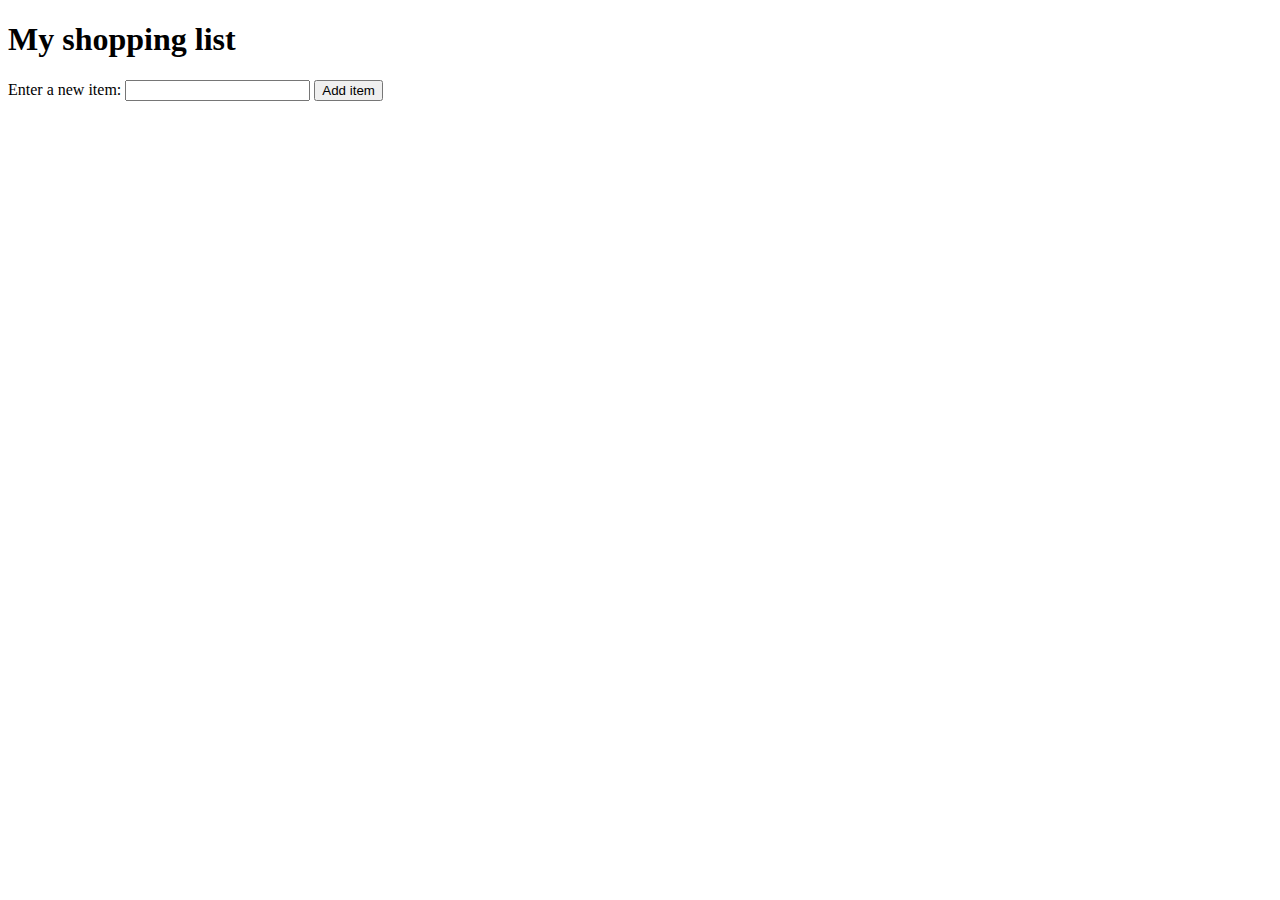
<file: labs/dynamic-shopping-list/dynamic-shopping-list.html>
<!DOCTYPE html>
<html>
  <head>
    <meta charset="utf-8">
    <meta name="viewport" content="width=device-width, initial-scale=1.0">
    <title>Shopping list example</title>
    <style>
      li {
        margin-bottom: 10px;
      }

      li button {
        font-size: 8px;
        margin-left: 20px;
        color: #666;
      }
    </style>
  </head>
  <body>

    <h1>My shopping list</h1>

    <div>
      <label for="item">Enter a new item:</label>
      <input type="text" name="item" id="item">
      <button>Add item</button>
    </div>

    <ul>

    </ul>

    <script>
      const list = document.querySelector('ul');
      const input = document.querySelector('input');
      const button = document.querySelector('button');

      button.onclick = function() {
        let myItem = input.value;
        input.value = '';

        const listItem = document.createElement('li');
        const listText = document.createElement('span');
        const listBtn = document.createElement('button');

        listItem.appendChild(listText);
        listText.textContent = myItem;
        listItem.appendChild(listBtn);
        listBtn.textContent = 'Delete';
        list.appendChild(listItem);

        listBtn.onclick = function(e) {
          list.removeChild(listItem);
        }

        input.focus();
      }
    </script>
  </body>
</html>
</file>
<file: website/css/style.css>
*{
	margin: 0;
	padding: 0;
	box-sizing: border-box;
	font-family: 'Poppins', sans-serif;
}


/*==========================================================================*/

#Page1{
	background: #641b4e;
}
section{
	position: relative;
	padding: 100px;
	display: flex;
	justify-content: flex-start;
	align-items: center;
	min-height: 100vh;
}
section .logo{
	position: fixed;
	top: 30px;
	left: 30px;
	color: #fff;
	font-weight: 700;
	font-size: 2em;
	z-index: 100;
	cursor: pointer;
}
section .logo a{
	color: #fff;
	text-decoration: none;
	cursor: pointer;
}
section .bg{
	position: absolute;
	top: 0;
	right: 60px;
	height: 100%;
}
section .content{
	position: relative;
	right: 60px;
	max-width: 650px;
	z-index: 1;
}
section .content h2{
	color: #fff;
	font-size: 3em;
	font-weight: 700;
	line-height: 1.1em;
}
section .content p{
	color: #fff;
	font-size: 1.1em;
	margin: 20px 0 10px;
}
section .content a{
	color: #fff;
	background: #f60f20;
	font-size: 1em;
	margin: 20px 0;
	font-weight: 500;
	padding: 10px 30px;
	display: inline-block;
	text-decoration: none;
}
.copyrightText{
	position: absolute;
	bottom: 20px;
	left: 30px;
	color: #fff;
	font-size: 1.1em;
	margin: 20px 0 10px;
}
.menuToggle{
	position: fixed;
	top: 0;
	right: 0;
	width: 60px;
	height: 60px;
	background: #82ccdd url(menu.png);
	background-repeat: no-repeat;
	background-position: center;
	background-size: 30px;
	cursor: pointer;
	z-index: 1000;
}
.menuToggle.active{
	background: #f60f20 url(close.png);
	background-repeat: no-repeat;
	background-position: center;
	background-size: 25px;
}
.navigation{
	position: fixed;
	top: 0;
	left: calc(100% - 60px);
	width: 100%;
	height: 100%;
	background: #fff;
	z-index: 999;
	display: flex;
	justify-content: center;
	align-items: center;
	transition: 0.3s;
}
.navigation.active{
	left: 0px;
	opacity: 95%;
}
.navigation ul{
	position: relative;
}
.navigation ul li{
	position: relative;	
	list-style: none;
	text-align: center;
}
.navigation ul li a{
	font-size: 2.5em;
	color: #111;
	text-decoration: none;
	font-weight: 300;
}
.navigation ul li a:hover{
	color: #f60f20;
}
.social{
	position: absolute;
	top: 0;
	left: 0px;
	width: 60px;
	height: 100%;
	border-right: 1px solid rgb(0, 0, 0,0.1);
	display: flex;
	justify-content: center;
	align-items: center;
}
.social ul{
	position: relative;
}
.social ul li{
	position: relative;
	list-style: none;
}
.social ul li a {
	position: relative;
	display: inline-block;
	transform: scale(0.6);
}
.social .emailBox{
	position: absolute;
	bottom: 20px;
	left: 10px;
	transform: scale(0.6);
}


@media(max-width: 991px)
{
	section{
		padding: 100px 40px;
	}
	section .content h2{
		font-size: 2.5em;
	}
	.navigation{
		left: 100%;
	}
	section .bg{
		position: absolute;
		top: 0;
		left: 0;
		width: 100%;
		height: 100%;
		object-fit: cover;
		opacity: 0.5;
	}
	section .logo{
		top: 10px;
		font-size: 1.5em;
	}
	.navigation ul li a{
		font-size: 2em;
	}
}



/*Services HTML
============================================================================================
*/
	
#Page3{
  background: url(bg3.jpg);
  background-size: cover;
}
.logo{
	position: fixed;
	top: 30px;
	left: 30px;
	color: #fff;
	font-weight: 700;
	font-size: 2em;
	z-index: 100;
	cursor: pointer;
}
.logo a{
	color: #fff;
	text-decoration: none;
	cursor: pointer;
}
.services-section{
  position: relative;
  padding: 100px;
  display: flex;
  justify-content: flex-start;
  align-items: center;
  min-height: 100vh;
}
.inner-width{
  width: 100%;
  margin: auto;
  padding: 0 20px;
  overflow: hidden;
}
.section-title{
  text-align: center;
  color: #ddd;
  font-size: 48px;
  font-weight: 500;
}
.border{
  width: 600px;
  height: 4px;
  background: #82ccdd;
  margin: 40px auto;
}
.services-container{
  display: flex;
  flex-wrap: wrap;
  justify-content: center;
}
.service-box{
  max-width: 33.33%;
  padding: 10px;
  text-align: center;
  color: #ddd;
  cursor: pointer;
}
.service-icon{
  display: inline-block;
  width: 70px;
  height: 70px;
  border: 4px solid #82ccdd;
  color: #82ccdd;
  transform: rotate(45deg);
  margin-bottom: 30px;
  margin-top: 16px;
  transition: 0.5s linear;
}
.service-icon i{
  line-height: 70px;
  transform: rotate(-45deg);
  font-size: 26px;
  color: #82ccdd;
}
.service-box:hover .service-icon{
  background: #82ccdd;
  color: #ddd;
}
.service-title{
  font-size: 24px;
  text-transform: uppercase;
  margin-bottom: 10px;
}
.service-desc{
  font-size: 14px;
}
@media screen and (max-width:960px) {
  .service-box{
    max-width: 45%;
  }
}

@media screen and (max-width:768px) {
  .service-box{
    max-width: 50%;
  }
}

@media screen and (max-width:480px) {
  .service-box{
    max-width: 100%;
  }
}
/*About Us HTML
==============================================================================================
*/

#Page2 {
	text-align: center;
	color: #fff;
	line-height: 1.5;
	letter-spacing: 1px;
}
.wrapper{
	min-height: 100vh;
	width: 100%;
	background-image: linear-gradient(rgba(0,0,0,0.75), rgba(0,0,0,0.75)),url(bg.jpg);
	background-position: center;
	background-repeat: no-repeat;
	background-size: cover;
}
.description{
	padding: 30px 100px;
}
article h1{
	font-size: 48px;
	font-weight: 500;
	text-transform: uppercase;
	letter-spacing: 1.5px;
	padding: 40px;
}
article h1:after{
	content: " ";
	height: 5px;
	width: 225px;
	background-color: #fff;
	display: block;
	margin: auto;
}
article img{
	height: 225px;
	width: 225px;
	border: 2px solid #fff;
	border-radius:50%;
	margin-top: 60px;
}
blockquote{
	font-family: sans-serif;
	font-size: 22px;
	margin-top: 30px;
}
article h5{
	text-transform:uppercase;
	font-size: 28px;
	margin-top: 30px;
	letter-spacing: 1.5px;
}


/*Team Members HTML
==============================================================================================
*/
#Page4{
	background: url(bg4.jpg);
}
.container{
	width: 100%;
	display:  flex;
	justify-content: center;
	align-items: center;
	margin-top: 30px;
}
.container .logo{
	position: fixed;
	top: 30px;
	left: 30px;
	color: #fff;
	font-weight: 700;
	font-size: 2em;
	z-index: 100;
	cursor: pointer;
}
.container .logo a{
	color: #fff;
	text-decoration: none;
	cursor: pointer;

}
.heading{
	font-size: 60px;
	color: #fff;
	padding: 30px;
}
.heading span{
	color: #34e8eb;
  font-size: 2em;
  font-weight: 700;
  line-height: 1.1em;
}
.heading h1{
	color: #FF5733;
}
.profiles{
	display: flex;
	justify-content: space-around;
	margin: 40px 80px;
}
.profile{
	flex-basis: 260px;
}
.profile .profile-img{
	width: 260px;
	height: 260px;
	border-radius: 75%;
	filter: grayscale(100%);
	cursor: pointer;
	transition: 0.4s;
}
.profiles .profile:hover .profile-img{
	filter: grayscale(0%);
}
.user-name{
	margin-top:30px ;
	font-size: 30px;
	color: #fff;
}.profile h3{
	color: #fff;
}
.profile h5{
	font-size: 18px;
	font-weight: 400;
	letter-spacing: 2px;
	color: #fff;
}
.profile p{
	font-size: 14px;
	color: #fff;
	margin-top: 20px;
	text-align: justify;
}
.copyrightText{
	position: absolute;
	bottom: 20px;
	padding: 20px;
	color: #fff;
	font-size: 1.1em;
	margin: 20px 0 10px;
}

@media only screen and (max-width: 1150px){
	.profiles{
		flex-direction: column;
	}
	.profile{
		display: flex;
		flex-direction: column;
		align-items: center;
	}
	.profile p{
		text-align: center;
		margin-top: 20px 60px 80px 60px;
		font-size: 16px;
	}
}
@media only screen and (max-width: 991px) {
  .heading {
    font-size: 40px;
    color: white;
    text-align: center;
  }

  .heading span {
    font-size: 15px;
  }

  .profiles {
    margin: 20px 0;
  }

  .profile p {
    margin: 20px 10px 80px 10px;
  }
}



/* ABOUT US CSS.
============================================================================================ 
*/

.contact{
	position: relative;
	min-height: 100vh;
	padding: 50px 100px;
	display: flex;
	justify-content: center;
	align-items: center;
	flex-direction: column;
	background: url(bg2.jpg);
	background-size: cover;
}
.contact .logo{
	left: 30px;
}
.contact .content{
	max-width: 800px;
	text-align: center;
}
.contact .content h2{
	font-size: 48px;
	font-weight: 500;
	color: #fff;
}
.contact .content p{
	font-weight: 300;
	color: #fff;
}
.container{
	width: 100%;
	display:  flex;
	justify-content: center;
	align-items: center;
	margin-top: 30px;
}
.container .contactInfo{
	width: 25%;
	display: flex;
	flex-direction: column;
}
.container .contactInfo .box{
	position: relative;
	padding: 20px 0;
	display: flex;
}
.container .contactInfo .box .icon{
	width: 50px;
	height: 50px;
	background: #fff;
	display: flex;
	justify-content: center;
	align-items: center;
	border-radius: 50%;
	font-size: 22px;
}
.container .contactInfo .box .text{
	display: flex;
	margin-left: 20px;
	font-size: 16px;
	color: #fff;
	flex-direction: column;
	font-weight: 300;
}
.container .contactInfo .box .text h3{
	font-weight: 500;
	color: #f60f20;
}
.contactForm{
	width: 40%;
	padding: 40px;
	background: #fff;
}
.contactForm h2{
	font-size: 32px;
	color: #333;
	font-weight: 500;
}
.contactForm .inputBox{
	position: relative;
	width: 100%;
	margin-top: 10px;
}
.contactForm .inputBox input,
.contactForm .inputBox textarea{
	width: 100%;
	padding: 5px 0;
	font-size: 16px;
	margin: 10px 0;
	border: none;
	border-bottom: 2px solid #333;
	outline: none;
	resize: none;
}
.contactForm .inputBox span{
	position: absolute;
	left: 0;
	padding: 5px 0;
	font-size: 16px;
	margin: 10px 0;
	pointer-events: none;
	transition: 0.6s;
	color: #666;

}
.contactForm .inputBox input:focus ~ span,
.contactForm .inputBox input:valid ~ span,
.contactForm .inputBox textarea:focus ~ span,
.contactForm .inputBox textarea:valid ~ span{
	color: #e91e63;
	font-size: 12px;
	transform: translateY(-20px);
}
.contactForm .inputBox input[type = "submit"]{
	width: 100px;
	background: #f60f20;
	color: #fff;
	border: none;
	cursor: pointer;
	padding: 10px;
	font-size: 18px;
}
.copyrightText{
		padding: 20px;
}
@media (max-width: 991px){
	.contact{
		padding: 50px;
	}
	.container{
		flex-direction: column;
	}
	.container .contactInfo{
		margin-bottom: 40px;
	}
	.container .contactInfo{
		width: 100%;
	}
}
</file>
<file: website/css/style2.css>
*{
	margin: 0;
	padding: 0;
	font-family: 'Poppins', sans-serif;
	box-sizing: border-box;
}
#Page2 {
	text-align: center;
	color: #fff;
	line-height: 1.5;
	letter-spacing: 1px;
}
.wrapper{
	min-height: 100vh;
	width: 100%;
	background-image: linear-gradient(rgba(0,0,0,0.75), rgba(0,0,0,0.75)),url(bg.jpg);
	background-position: center;
	background-repeat: no-repeat;
	background-size: cover;
}
.description{
	padding: 30px 100px;
}
article h1{
	font-size: 48px;
	font-weight: 500;
	text-transform: uppercase;
	letter-spacing: 1.5px;
	padding: 40px;
}
article h1:after{
	content: " ";
	height: 5px;
	width: 225px;
	background-color: #fff;
	display: block;
	margin: auto;
}
article img{
	height: 225px;
	width: 225px;
	border: 2px solid #fff;
	border-radius:50%;
	margin-top: 60px;
}
blockquote{
	font-family: sans-serif;
	font-size: 22px;
	margin-top: 30px;
}
article h5{
	text-transform:uppercase;
	font-size: 28px;
	margin-top: 30px;
	letter-spacing: 1.5px;
}
</file>
<file: website/css/style5.css>
*{
	margin: 0;
	padding: 0;
	box-sizing: border-box;
	font-family: 'Poppins', sans-serif;
}
.contact{
	position: relative;
	min-height: 100vh;
	padding: 50px 100px;
	display: flex;
	justify-content: center;
	align-items: center;
	flex-direction: column;
	background: url(bg2.jpg);
	background-size: cover;
}
.contact .content{
	max-width: 800px;
	text-align: center;
}
.contact .content h2{
	font-size: 48px;
	font-weight: 500;
	color: #fff;
}
.contact .content p{
	font-weight: 300;
	color: #fff;
}
.container{
	width: 100%;
	display:  flex;
	justify-content: center;
	align-items: center;
	margin-top: 30px;
}
.container .contactInfo{
	width: 20%;
	display: flex;
	flex-direction: column;
}
.column .contactInfo .box{
	position: relative;
	padding: 20px 0;
	display: flex;
}
.container .contactInfo .box .icon{
	width: 50px;
	height: 50px;
	background: #fff;
	display: flex;
	justify-content: center;
	align-items: center;
	border-radius: 50%;
	font-size: 22px;
}
.container .contactInfo .box .text{
	display: flex;
	margin-left: 20px;
	font-size: 16px;
	color: #fff;
	flex-direction: column;
	font-weight: 300;
}
.container .contactInfo .box .text h3{
	font-weight: 500;
	color: #f60f20;
}
.contactForm{
	width: 40%;
	padding: 40px;
	background: #fff;
}
.contactForm h2{
	font-size: 32px;
	color: #333;
	font-weight: 500;
}
.contactForm .inputBox{
	position: relative;
	width: 100%;
	margin-top: 10px;
}
.contactForm .inputBox input,
.contactForm .inputBox textarea{
	width: 100%;
	padding: 5px 0;
	font-size: 16px;
	margin: 10px 0;
	border: none;
	border-bottom: 2px solid #333;
	outline: none;
	resize: none;
}
.contactForm .inputBox span{
	position: absolute;
	left: 0;
	padding: 5px 0;
	font-size: 16px;
	margin: 10px 0;
	pointer-events: none;
	transition: 0.6s;
	color: #666;

}
.contactForm .inputBox input:focus ~ span,
.contactForm .inputBox input:valid ~ span,
.contactForm .inputBox textarea:focus ~ span,
.contactForm .inputBox textarea:valid ~ span{
	color: #e91e63;
	font-size: 12px;
	transform: translateY(-20px);
}
.contactForm .inputBox input[type = "submit"]{
	width: 100px;
	background: #f60f20;
	color: #fff;
	border: none;
	cursor: pointer;
	padding: 10px;
	font-size: 18px;
}
@media (max-width: 991px){
	.contact{
		padding: 50px;
	}
	.container{
		flex-direction: column;
	}
	.container .contactInfo{
		margin-bottom: 40px;
	}
	.container .contactInfo{
		width: 100%;
	}
}
</file>
<file: website/css/style3.css>
*{
  margin: 0;
  padding: 0;
  box-sizing: border-box;
  font-family: 'Poppins', sans-serif;
}
#Page3{
  background: url(bg3.jpg);
  background-size: cover;
}
.services-section{
  position: relative;
  padding: 100px;
  display: flex;
  justify-content: flex-start;
  align-items: center;
  min-height: 100vh;
}
.inner-width{
  width: 100%;
  margin: auto;
  padding: 0 20px;
  overflow: hidden;
}
.section-title{
  text-align: center;
  color: #ddd;
  font-size: 48px;
}
.border{
  width: 600px;
  height: 4px;
  background: #82ccdd;
  margin: 40px auto;
}
.services-container{
  display: flex;
  flex-wrap: wrap;
  justify-content: center;
}
.service-box{
  max-width: 33.33%;
  padding: 10px;
  text-align: center;
  color: #ddd;
  cursor: pointer;
}
.service-icon{
  display: inline-block;
  width: 70px;
  height: 70px;
  border: 4px solid #82ccdd;
  color: #82ccdd;
  transform: rotate(45deg);
  margin-bottom: 30px;
  margin-top: 16px;
  transition: 0.3s linear;
}
.service-icon i{
  line-height: 70px;
  transform: rotate(-45deg);
  font-size: 26px;
}
.service-box:hover .service-icon{
  background: #82ccdd;
  color: #ddd;
}
.service-title{
  font-size: 24px;
  text-transform: uppercase;
  margin-bottom: 10px;
}
.service-desc{
  font-size: 14px;
}
@media screen and (max-width:960px) {
  .service-box{
    max-width: 45%;
  }
}

@media screen and (max-width:768px) {
  .service-box{
    max-width: 50%;
  }
}

@media screen and (max-width:480px) {
  .service-box{
    max-width: 100%;
  }
}
</file>
<file: website/css/style4.css>
*{
	margin: 0;
	padding: 0;
	font-family: 'Poppins', sans-serif;
}
body{
	background: url(bg4.jpg);
}
.container{
	width: 100%;
	display:  flex;
	justify-content: center;
	align-items: center;
	margin-top: 30px;
}
.heading{
	font-size: 60px;
	color: #fff;
	padding: 30px;
}
.heading span{
	color: #34e8eb;
  font-size: 2em;
  font-weight: 700;
  line-height: 1.1em;
}
.heading h1{
	color: #FF5733;
}
.profiles{
	display: flex;
	justify-content: space-around;
	margin: 40px 80px;
}
.profile{
	flex-basis: 260px;
}
.profile .profile-img{
	width: 260px;
	height: 260px;
	border-radius: 75%;
	filter: grayscale(100%);
	cursor: pointer;
	transition: 0.4s;
}
.profiles .profile:hover .profile-img{
	filter: grayscale(0%);
}
.user-name{
	margin-top:30px ;
	font-size: 30px;
	color: #fff;
}.profile h3{
	color: #fff;
}
.profile h5{
	font-size: 18px;
	font-weight: 400;
	letter-spacing: 2px;
	color: #fff;
}
.profile p{
	font-size: 12px;
	color: #fff;
	margin-top: 20px;
	text-align: justify;
}
.copyrightText{
	position: absolute;
	bottom: 20px;
	padding: 20px;
	color: #fff;
	font-size: 1.1em;
	margin: 20px 0 10px;
}

@media only screen and (max-width: 1150px){
	.profiles{
		flex-direction: column;
	}
	.profile{
		display: flex;
		flex-direction: column;
		align-items: center;
	}
	.profile p{
		text-align: center;
		margin-top: 20px 60px 80px 60px;
		font-size: 16px;
	}
}
@media only screen and (max-width: 900px) {
  .heading {
    font-size: 40px;
    color: white;
    text-align: center;
  }

  .heading span {
    font-size: 15px;
  }

  .profiles {
    margin: 20px 0;
  }

  .profile p {
    margin: 20px 10px 80px 10px;
  }
}
</file>
